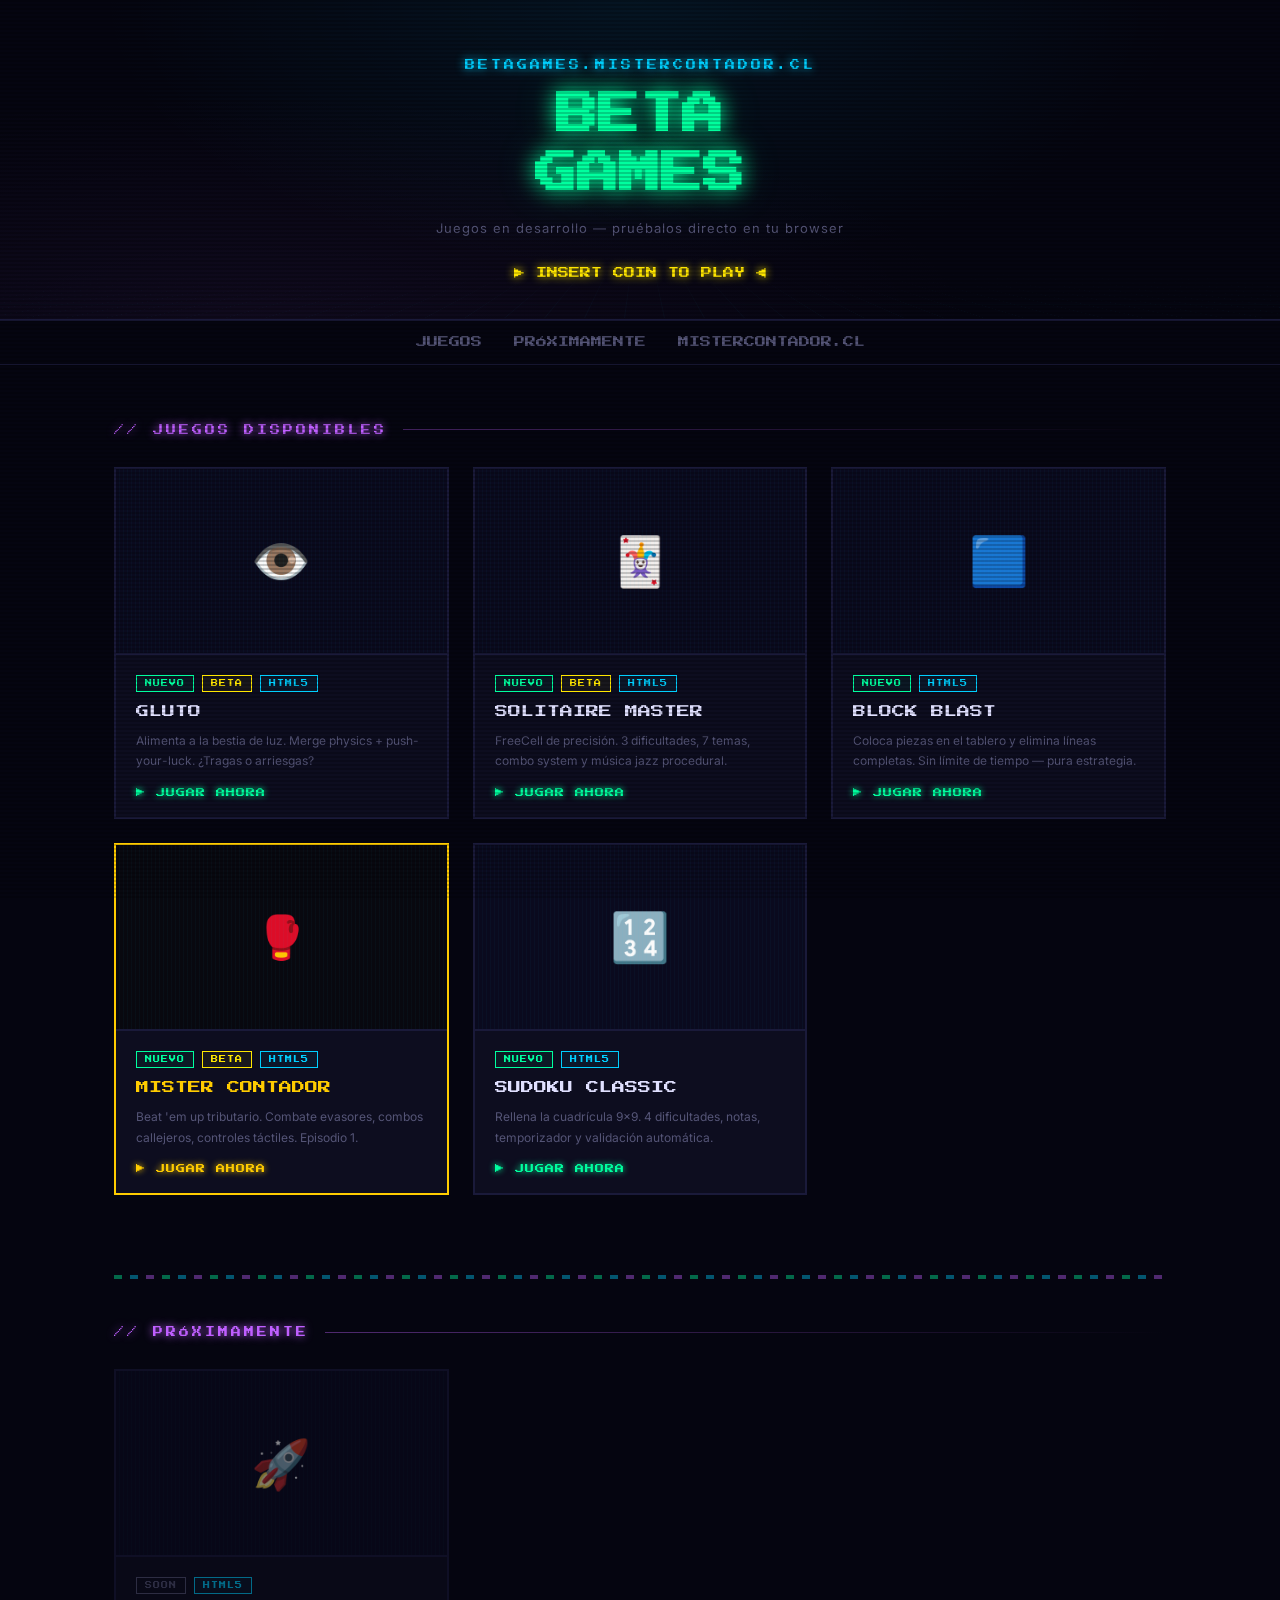
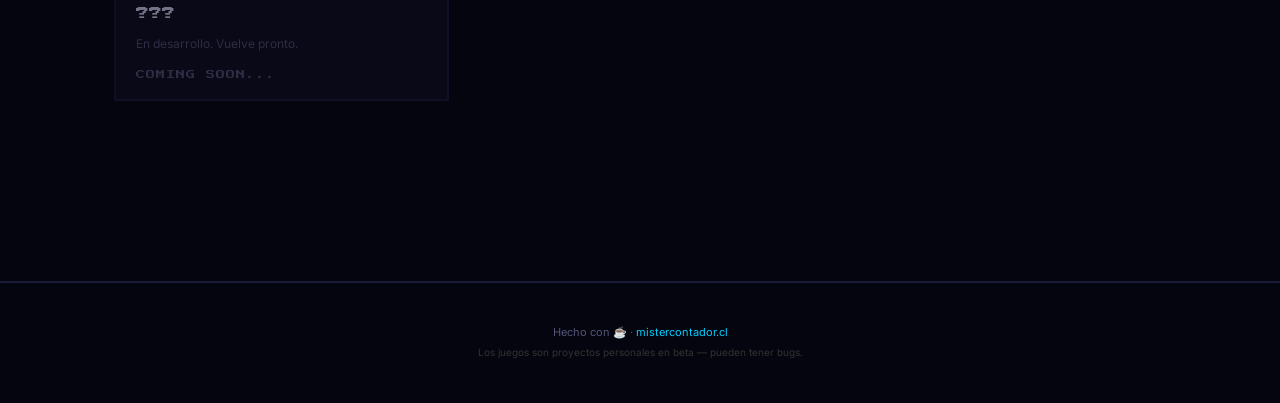
<file: index.html>
<!DOCTYPE html>
<html lang="es">
<head>
  <meta charset="UTF-8">
  <meta name="viewport" content="width=device-width, initial-scale=1.0">
  <title>BetaGames — Juegos en desarrollo | mistercontador.cl</title>
  <meta name="description" content="Portafolio de juegos web en desarrollo. Prueba los juegos directamente en tu browser.">
  <meta name="robots" content="index, follow">
  <link rel="canonical" href="https://betagames.mistercontador.cl/">

  <link rel="preconnect" href="https://fonts.googleapis.com">
  <link rel="preconnect" href="https://fonts.gstatic.com" crossorigin>
  <link href="https://fonts.googleapis.com/css2?family=Press+Start+2P&family=Inter:wght@400;600&display=swap" rel="stylesheet">

<style>
  :root {
    --bg:      #050510;
    --surface: #0d0d1f;
    --border:  #1a1a3a;
    --neon-g:  #00ff9f;
    --neon-b:  #00cfff;
    --neon-p:  #bf5fff;
    --neon-y:  #ffe600;
    --text:    #e0e0ff;
    --muted:   #555577;
  }

  *, *::before, *::after { box-sizing: border-box; margin: 0; padding: 0; }
  html { scroll-behavior: smooth; }

  body {
    background: var(--bg);
    color: var(--text);
    font-family: 'Inter', sans-serif;
    min-height: 100vh;
    overflow-x: hidden;
  }

  /* CRT scanlines overlay */
  body::before {
    content: '';
    position: fixed; inset: 0; z-index: 9999;
    background: repeating-linear-gradient(
      0deg,
      transparent,
      transparent 2px,
      rgba(0,0,0,.18) 2px,
      rgba(0,0,0,.18) 4px
    );
    pointer-events: none;
  }

  /* HEADER */
  header {
    text-align: center;
    padding: 60px 24px 40px;
    position: relative;
    border-bottom: 2px solid var(--border);
  }
  .header-bg {
    position: absolute; inset: 0; z-index: 0;
    background:
      radial-gradient(ellipse at 50% 0%, rgba(0,207,255,.08) 0%, transparent 60%),
      radial-gradient(ellipse at 20% 100%, rgba(191,95,255,.06) 0%, transparent 50%);
  }
  /* Pixel grid floor */
  header::after {
    content: '';
    position: absolute; bottom: 0; left: -20%; right: -20%; height: 60%;
    background:
      linear-gradient(rgba(0,207,255,.06) 1px, transparent 1px),
      linear-gradient(90deg, rgba(0,207,255,.06) 1px, transparent 1px);
    background-size: 40px 40px;
    transform: perspective(200px) rotateX(60deg);
    transform-origin: bottom center;
    mask-image: linear-gradient(to top, rgba(0,0,0,.6) 0%, transparent 80%);
    pointer-events: none;
  }
  .header-inner { position: relative; z-index: 1; }
  .site-tag {
    font-family: 'Press Start 2P', monospace;
    font-size: 10px;
    color: var(--neon-b);
    letter-spacing: 3px;
    margin-bottom: 16px;
    text-shadow: 0 0 10px var(--neon-b);
  }
  h1 {
    font-family: 'Press Start 2P', monospace;
    font-size: clamp(22px, 5vw, 42px);
    line-height: 1.4;
    color: var(--neon-g);
    text-shadow: 0 0 20px var(--neon-g), 0 0 40px rgba(0,255,159,.3);
    margin-bottom: 16px;
  }
  .subtitle {
    font-size: 13px;
    color: var(--muted);
    letter-spacing: 1px;
    margin-bottom: 32px;
  }
  .insert-coin {
    font-family: 'Press Start 2P', monospace;
    font-size: 11px;
    color: var(--neon-y);
    text-shadow: 0 0 8px var(--neon-y);
    animation: blink 1.2s step-end infinite;
  }
  @keyframes blink { 0%,100%{opacity:1} 50%{opacity:0} }

  /* NAV */
  nav {
    display: flex;
    justify-content: center;
    gap: 32px;
    padding: 16px 24px;
    border-bottom: 1px solid var(--border);
    font-size: 11px;
    font-family: 'Press Start 2P', monospace;
  }
  nav a {
    color: var(--muted);
    text-decoration: none;
    transition: color .2s;
  }
  nav a:hover { color: var(--neon-g); text-shadow: 0 0 8px var(--neon-g); }

  /* MAIN */
  main {
    max-width: 1100px;
    margin: 0 auto;
    padding: 60px 24px 100px;
  }

  .section-label {
    font-family: 'Press Start 2P', monospace;
    font-size: 10px;
    color: var(--neon-p);
    letter-spacing: 3px;
    text-shadow: 0 0 8px var(--neon-p);
    margin-bottom: 32px;
    display: flex;
    align-items: center;
    gap: 16px;
  }
  .section-label::after {
    content: '';
    flex: 1;
    height: 1px;
    background: linear-gradient(90deg, var(--neon-p), transparent);
    opacity: .4;
  }

  /* GAMES GRID */
  .games-grid {
    display: grid;
    grid-template-columns: repeat(auto-fill, minmax(280px, 1fr));
    gap: 24px;
    margin-bottom: 80px;
  }

  .game-card {
    background: var(--surface);
    border: 2px solid var(--border);
    position: relative;
    text-decoration: none;
    color: inherit;
    display: flex;
    flex-direction: column;
    transition: border-color .2s, box-shadow .2s, transform .2s;
    overflow: hidden;
  }
  .game-card:hover {
    border-color: var(--neon-g);
    box-shadow: 0 0 20px rgba(0,255,159,.15), 4px 4px 0 var(--neon-g);
    transform: translate(-2px,-2px);
  }
  .game-card.soon {
    opacity: .5;
    pointer-events: none;
  }

  /* Thumbnail */
  .game-thumb {
    width: 100%;
    aspect-ratio: 16/9;
    background: #0a0a1e;
    display: flex;
    align-items: center;
    justify-content: center;
    font-size: 48px;
    border-bottom: 2px solid var(--border);
    position: relative;
    overflow: hidden;
  }
  .game-thumb::before {
    content: '';
    position: absolute; inset: 0;
    background: repeating-linear-gradient(
      90deg,
      transparent, transparent 3px,
      rgba(0,207,255,.03) 3px, rgba(0,207,255,.03) 4px
    );
  }

  .game-body { padding: 20px; flex: 1; display: flex; flex-direction: column; }

  .game-badges { display: flex; gap: 8px; margin-bottom: 10px; flex-wrap: wrap; }
  .badge {
    font-family: 'Press Start 2P', monospace;
    font-size: 7px;
    padding: 4px 8px;
    border: 1px solid;
    letter-spacing: 1px;
  }
  .badge-beta    { color: var(--neon-y); border-color: var(--neon-y); background: rgba(255,230,0,.05); }
  .badge-nuevo   { color: var(--neon-g); border-color: var(--neon-g); background: rgba(0,255,159,.05); }
  .badge-soon    { color: var(--muted);  border-color: var(--muted);  }
  .badge-html5   { color: var(--neon-b); border-color: var(--neon-b); background: rgba(0,207,255,.05); }

  .game-title {
    font-family: 'Press Start 2P', monospace;
    font-size: 13px;
    color: var(--text);
    line-height: 1.5;
    margin-bottom: 10px;
  }
  .game-desc {
    font-size: 12px;
    color: var(--muted);
    line-height: 1.7;
    flex: 1;
    margin-bottom: 16px;
  }
  .game-cta {
    font-family: 'Press Start 2P', monospace;
    font-size: 9px;
    color: var(--neon-g);
    text-shadow: 0 0 6px var(--neon-g);
    letter-spacing: 1px;
    align-self: flex-start;
  }
  .game-card.soon .game-cta { color: var(--muted); text-shadow: none; }

  /* Corner decoration */
  .game-card::after {
    content: '';
    position: absolute;
    top: 0; right: 0;
    border-style: solid;
    border-width: 0 20px 20px 0;
    border-color: transparent var(--neon-g) transparent transparent;
    opacity: 0;
    transition: opacity .2s;
  }
  .game-card:hover::after { opacity: 1; }

  /* EMPTY STATE (primer juego placeholder) */
  .empty-card {
    border: 2px dashed var(--border);
    background: transparent;
    display: flex;
    flex-direction: column;
    align-items: center;
    justify-content: center;
    gap: 12px;
    padding: 40px;
    min-height: 220px;
    text-align: center;
  }
  .empty-card span {
    font-family: 'Press Start 2P', monospace;
    font-size: 28px;
  }
  .empty-card p {
    font-size: 11px;
    color: var(--muted);
    line-height: 1.7;
    font-family: 'Press Start 2P', monospace;
  }

  /* FOOTER */
  footer {
    border-top: 2px solid var(--border);
    padding: 40px 24px;
    text-align: center;
  }
  footer p { font-size: 11px; color: var(--muted); line-height: 1.8; }
  footer a { color: var(--neon-b); text-decoration: none; }
  footer a:hover { text-shadow: 0 0 8px var(--neon-b); }
  .pixel-hr {
    height: 4px;
    background: repeating-linear-gradient(
      90deg,
      var(--neon-g) 0px, var(--neon-g) 8px,
      transparent 8px, transparent 16px,
      var(--neon-b) 16px, var(--neon-b) 24px,
      transparent 24px, transparent 32px,
      var(--neon-p) 32px, var(--neon-p) 40px,
      transparent 40px, transparent 48px
    );
    margin: 48px 0;
    opacity: .4;
  }

  /* RESPONSIVE */
  @media (max-width: 600px) {
    h1 { font-size: 20px; }
    .games-grid { grid-template-columns: 1fr; }
    nav { gap: 16px; font-size: 9px; }
  }
</style>
</head>
<body>

<header>
  <div class="header-bg"></div>
  <div class="header-inner">
    <p class="site-tag">BETAGAMES.MISTERCONTADOR.CL</p>
    <h1>BETA<br>GAMES</h1>
    <p class="subtitle">Juegos en desarrollo — pruébalos directo en tu browser</p>
    <p class="insert-coin">▶ INSERT COIN TO PLAY ◀</p>
  </div>
</header>

<nav>
  <a href="#juegos">JUEGOS</a>
  <a href="#proximamente">PRÓXIMAMENTE</a>
  <a href="https://mistercontador.cl" target="_blank" rel="noopener noreferrer">MISTERCONTADOR.CL</a>
</nav>

<main>

  <div id="juegos" class="section-label">// JUEGOS DISPONIBLES</div>

  <div class="games-grid" id="games-grid">

    <!-- Gluto -->
    <a href="games/gluto/" class="game-card">
      <div class="game-thumb">👁️</div>
      <div class="game-body">
        <div class="game-badges">
          <span class="badge badge-nuevo">NUEVO</span>
          <span class="badge badge-beta">BETA</span>
          <span class="badge badge-html5">HTML5</span>
        </div>
        <div class="game-title">GLUTO</div>
        <p class="game-desc">Alimenta a la bestia de luz. Merge physics + push-your-luck. ¿Tragas o arriesgas?</p>
        <span class="game-cta">▶ JUGAR AHORA</span>
      </div>
    </a>

    <!-- Solitaire Master -->
    <a href="games/solitaire-master/" class="game-card">
      <div class="game-thumb">🃏</div>
      <div class="game-body">
        <div class="game-badges">
          <span class="badge badge-nuevo">NUEVO</span>
          <span class="badge badge-beta">BETA</span>
          <span class="badge badge-html5">HTML5</span>
        </div>
        <div class="game-title">SOLITAIRE MASTER</div>
        <p class="game-desc">FreeCell de precisión. 3 dificultades, 7 temas, combo system y música jazz procedural.</p>
        <span class="game-cta">▶ JUGAR AHORA</span>
      </div>
    </a>

    <!-- Block Blast -->
    <a href="games/block-blast/" class="game-card">
      <div class="game-thumb">🟦</div>
      <div class="game-body">
        <div class="game-badges">
          <span class="badge badge-nuevo">NUEVO</span>
          <span class="badge badge-html5">HTML5</span>
        </div>
        <div class="game-title">BLOCK BLAST</div>
        <p class="game-desc">Coloca piezas en el tablero y elimina líneas completas. Sin límite de tiempo — pura estrategia.</p>
        <span class="game-cta">▶ JUGAR AHORA</span>
      </div>
    </a>

    <!-- Mister Contador Zona Tributaria -->
    <a href="games/mister-contador/" class="game-card" style="border-color:#ffcc00">
      <div class="game-thumb" style="background:#08080f; font-size:42px">🥊</div>
      <div class="game-body">
        <div class="game-badges">
          <span class="badge badge-nuevo">NUEVO</span>
          <span class="badge badge-beta">BETA</span>
          <span class="badge badge-html5">HTML5</span>
        </div>
        <div class="game-title" style="color:#ffcc00">MISTER CONTADOR</div>
        <p class="game-desc">Beat 'em up tributario. Combate evasores, combos callejeros, controles táctiles. Episodio 1.</p>
        <span class="game-cta" style="color:#ffcc00;text-shadow:0 0 6px #ffcc00">▶ JUGAR AHORA</span>
      </div>
    </a>

    <!-- Sudoku Classic -->
    <a href="games/sudoku-classic/" class="game-card">
      <div class="game-thumb">🔢</div>
      <div class="game-body">
        <div class="game-badges">
          <span class="badge badge-nuevo">NUEVO</span>
          <span class="badge badge-html5">HTML5</span>
        </div>
        <div class="game-title">SUDOKU CLASSIC</div>
        <p class="game-desc">Rellena la cuadrícula 9×9. 4 dificultades, notas, temporizador y validación automática.</p>
        <span class="game-cta">▶ JUGAR AHORA</span>
      </div>
    </a>

  </div>

  <div class="pixel-hr"></div>

  <div id="proximamente" class="section-label">// PRÓXIMAMENTE</div>

  <div class="games-grid">
    <div class="game-card soon">
      <div class="game-thumb">🚀</div>
      <div class="game-body">
        <div class="game-badges">
          <span class="badge badge-soon">SOON</span>
          <span class="badge badge-html5">HTML5</span>
        </div>
        <div class="game-title">???</div>
        <p class="game-desc">En desarrollo. Vuelve pronto.</p>
        <span class="game-cta">COMING SOON...</span>
      </div>
    </div>
  </div>

</main>

<footer>
  <p>
    Hecho con ☕ · <a href="https://mistercontador.cl" target="_blank" rel="noopener noreferrer">mistercontador.cl</a><br>
    <small style="font-size:10px; color:#333;">Los juegos son proyectos personales en beta — pueden tener bugs.</small>
  </p>
</footer>

</body>
</html>
</file>
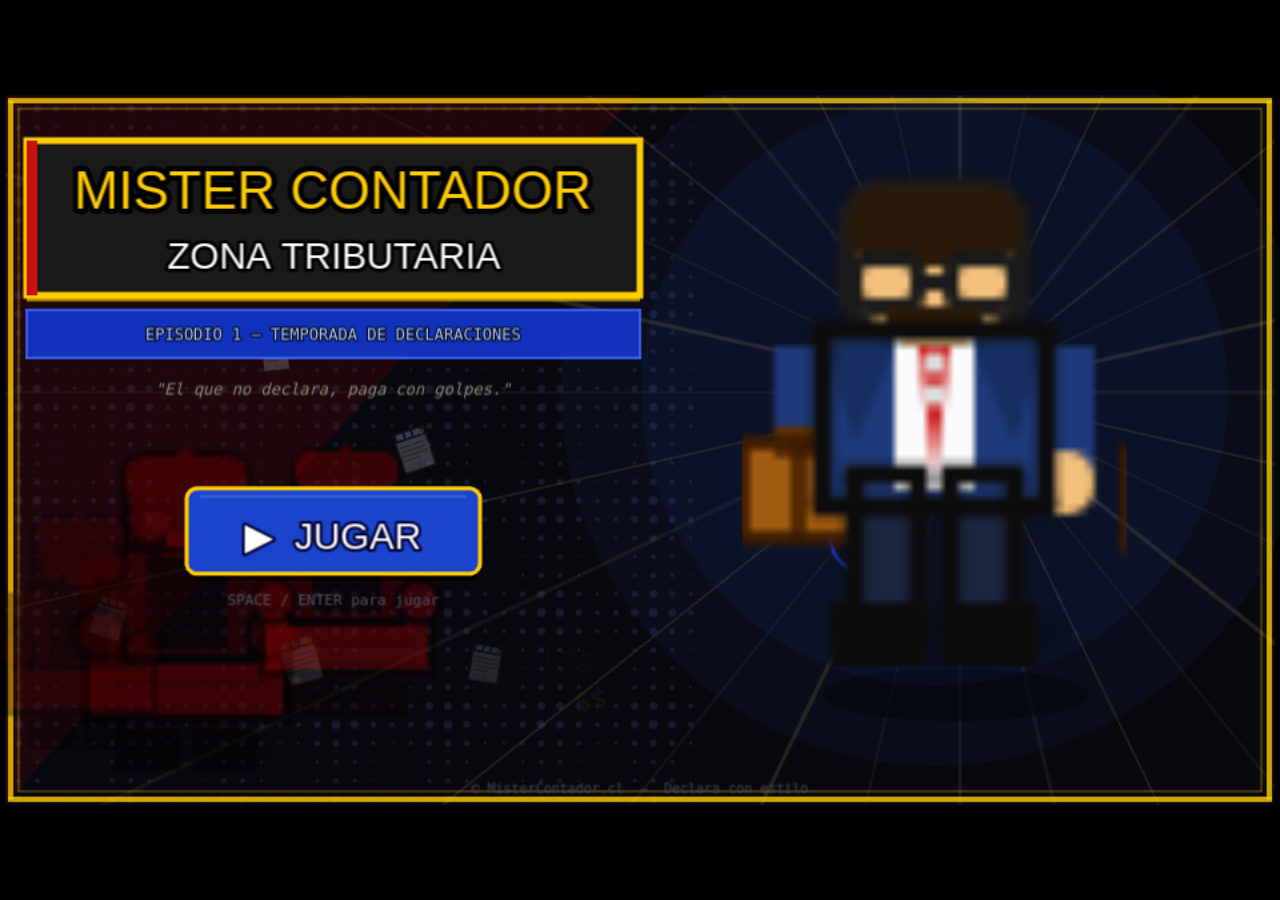
<file: games/mister-contador/index.html>
<!doctype html>
<html lang="es">
  <head>
    <meta charset="UTF-8" />
    <link rel="icon" type="image/svg+xml" href="./favicon.svg" />
    <meta name="viewport" content="width=device-width, initial-scale=1.0, maximum-scale=1.0, user-scalable=no" />
    <meta name="mobile-web-app-capable" content="yes" />
    <meta name="apple-mobile-web-app-capable" content="yes" />
    <meta name="apple-mobile-web-app-status-bar-style" content="black-translucent" />
    <title>Mister Contador — Zona Tributaria</title>
    <meta name="description" content="Beat 'em up estilo cómic sobre el mundo tributario chileno" />
    <style>
      * { margin: 0; padding: 0; box-sizing: border-box; }
      html, body {
        width: 100%; height: 100%;
        background: #000;
        overflow: hidden;
        touch-action: none;
      }
      canvas {
        display: block;
        touch-action: none;
      }

      #rotate-overlay {
        display: none;
        position: fixed; inset: 0; z-index: 9999;
        background: #000;
        flex-direction: column;
        align-items: center;
        justify-content: center;
        gap: 24px;
        font-family: monospace;
        text-align: center;
        padding: 32px;
      }
      #rotate-overlay .icon {
        font-size: 72px;
        animation: spin 1.8s ease-in-out infinite alternate;
      }
      #rotate-overlay p { font-size: 16px; line-height: 1.6; color: #fff; }
      @keyframes spin {
        from { transform: rotate(0deg); }
        to   { transform: rotate(90deg); }
      }
      @media screen and (max-width: 900px) and (orientation: portrait) {
        #rotate-overlay { display: flex; }
      }
    </style>
    <script type="module" crossorigin src="./assets/index-DwGPsN8r.js"></script>
  </head>
  <body>
    <div id="rotate-overlay">
      <div class="icon">📱</div>
      <p><strong style="color:#ffcc00;font-size:18px">GIRA TU DISPOSITIVO</strong><br><br>
         Este juego está optimizado<br>para modo horizontal.</p>
    </div>


    <script>
      function requestFullscreenLandscape() {
        const el = document.documentElement;
        const req = el.requestFullscreen || el.webkitRequestFullscreen || el.mozRequestFullScreen;
        if (req) {
          req.call(el).then(() => {
            if (screen.orientation && screen.orientation.lock) {
              screen.orientation.lock("landscape").catch(() => {});
            }
          }).catch(() => {});
        } else if (screen.orientation && screen.orientation.lock) {
          screen.orientation.lock("landscape").catch(() => {});
        }
      }
      document.addEventListener("touchstart", requestFullscreenLandscape, { once: true });
      document.addEventListener("click", requestFullscreenLandscape, { once: true });
    </script>
  </body>
</html>
</file>
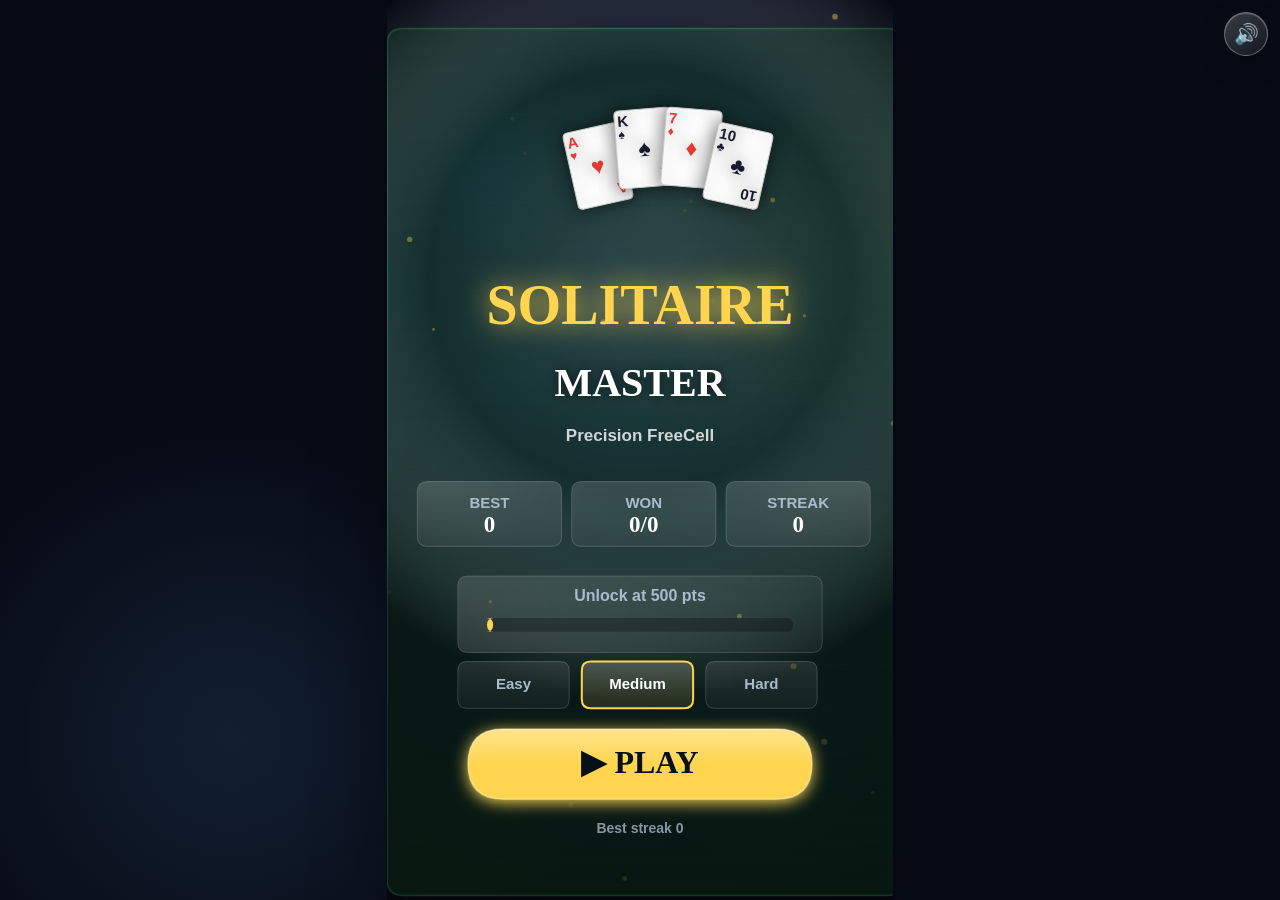
<file: games/solitaire-master/index.html>
<!DOCTYPE html>
<html lang="en">
<head>
<meta charset="UTF-8">
<meta name="viewport" content="width=device-width, initial-scale=1.0, user-scalable=no">
<title>Solitaire Master - FreeCell</title>
<style>
* { margin: 0; padding: 0; box-sizing: border-box; }
html, body { width: 100%; height: 100%; overflow: hidden; }
body {
  background:
    radial-gradient(circle at 50% 18%, rgba(255,213,79,0.12), transparent 28%),
    radial-gradient(circle at 18% 82%, rgba(100,181,246,0.12), transparent 24%),
    #070b16;
  display: flex; flex-direction: column;
  align-items: center; justify-content: center;
  min-height: 100vh; min-height: 100dvh;
  font-family: Arial, sans-serif;
  overflow: hidden;
  touch-action: none;
  -webkit-tap-highlight-color: transparent;
  -webkit-user-select: none; user-select: none;
}
#gameCanvas {
  display: block;
  cursor: pointer;
  touch-action: none;
  filter: drop-shadow(0 18px 36px rgba(0,0,0,0.35));
}
#muteBtn {
  position: fixed; top: 12px; right: 12px;
  background: linear-gradient(145deg, rgba(255,255,255,0.20), rgba(255,255,255,0.06));
  border: 1px solid rgba(255,255,255,0.32);
  color: white; font-size: 20px;
  width: 44px; height: 44px;
  border-radius: 50%; cursor: pointer;
  z-index: 100;
  display: flex; align-items: center; justify-content: center;
  box-shadow: 0 10px 24px rgba(0,0,0,0.32), inset 0 1px 0 rgba(255,255,255,0.2);
  backdrop-filter: blur(10px);
  -webkit-backdrop-filter: blur(10px);
}
#muteBtn:hover { background: linear-gradient(145deg, rgba(255,255,255,0.26), rgba(255,255,255,0.09)); }
#loadingScreen {
  position: fixed; top: 0; left: 0; width: 100%; height: 100%;
  background: #070b16; display: flex; flex-direction: column;
  align-items: center; justify-content: center; z-index: 1000;
  transition: opacity 0.5s;
}
#loadingScreen.done { opacity: 0; pointer-events: none; }
#loadingTitle { color: #ffd54f; font: bold 28px Arial Black; margin-bottom: 8px; }
#loadingSub { color: #aabbcc; font: 14px Arial; margin-bottom: 24px; }
#loadingBar { width: 200px; height: 6px; background: rgba(255,255,255,0.1); border-radius: 3px; overflow: hidden; }
#loadingFill { width: 0%; height: 100%; background: #ffd54f; border-radius: 3px; transition: width 0.3s; }
</style>
</head>
<body>
<div id="loadingScreen">
  <div id="loadingTitle">SOLITAIRE MASTER</div>
  <div id="loadingSub">FreeCell</div>
  <div id="loadingBar"><div id="loadingFill"></div></div>
</div>
<canvas id="gameCanvas"></canvas>
<button id="muteBtn" onclick="AudioManager.toggle()">🔊</button>

<!-- Poki SDK -->
<script src="https://game-cdn.poki.com/scripts/v2/poki-sdk.js"></script>
<script>
// Poki-powered AdsManager
const AdsManager = {
  _pokiReady: false,
  async init() {
    try {
      await PokiSDK.init();
      this._pokiReady = true;
      PokiSDK.gameLoadingStart();
    } catch(e) {
      this._pokiReady = false;
    }
  },
  loadingFinished() {
    if(this._pokiReady) PokiSDK.gameLoadingFinished();
  },
  gameplayStart() {
    if(this._pokiReady) PokiSDK.gameplayStart();
  },
  gameplayStop() {
    if(this._pokiReady) PokiSDK.gameplayStop();
  },
  happyTime(intensity) {
    if(this._pokiReady) PokiSDK.happyTime(intensity);
  },
  showBanner() {},
  hideBanner() {},
  async showInterstitial() {
    if(!this._pokiReady) return;
    this.gameplayStop();
    if(window.AudioManager) AudioManager._pauseBg();
    try {
      await PokiSDK.commercialBreak();
    } catch(e) {}
    if(window.AudioManager) AudioManager._resumeBg();
    this.gameplayStart();
  },
  async showRewarded(cb) {
    if(!this._pokiReady) { if(cb) cb(); return; }
    this.gameplayStop();
    if(window.AudioManager) AudioManager._pauseBg();
    try {
      const ok = await PokiSDK.rewardedBreak();
      if(ok && cb) cb();
    } catch(e) { if(cb) cb(); }
    if(window.AudioManager) AudioManager._resumeBg();
    this.gameplayStart();
  },
  isRewardedReady() { return this._pokiReady; }
};
</script>
<script src="audio.js"></script>
<script src="themes.js"></script>
<script src="vfx.js"></script>
<script src="game.js"></script>
</body>
</html>
</file>
